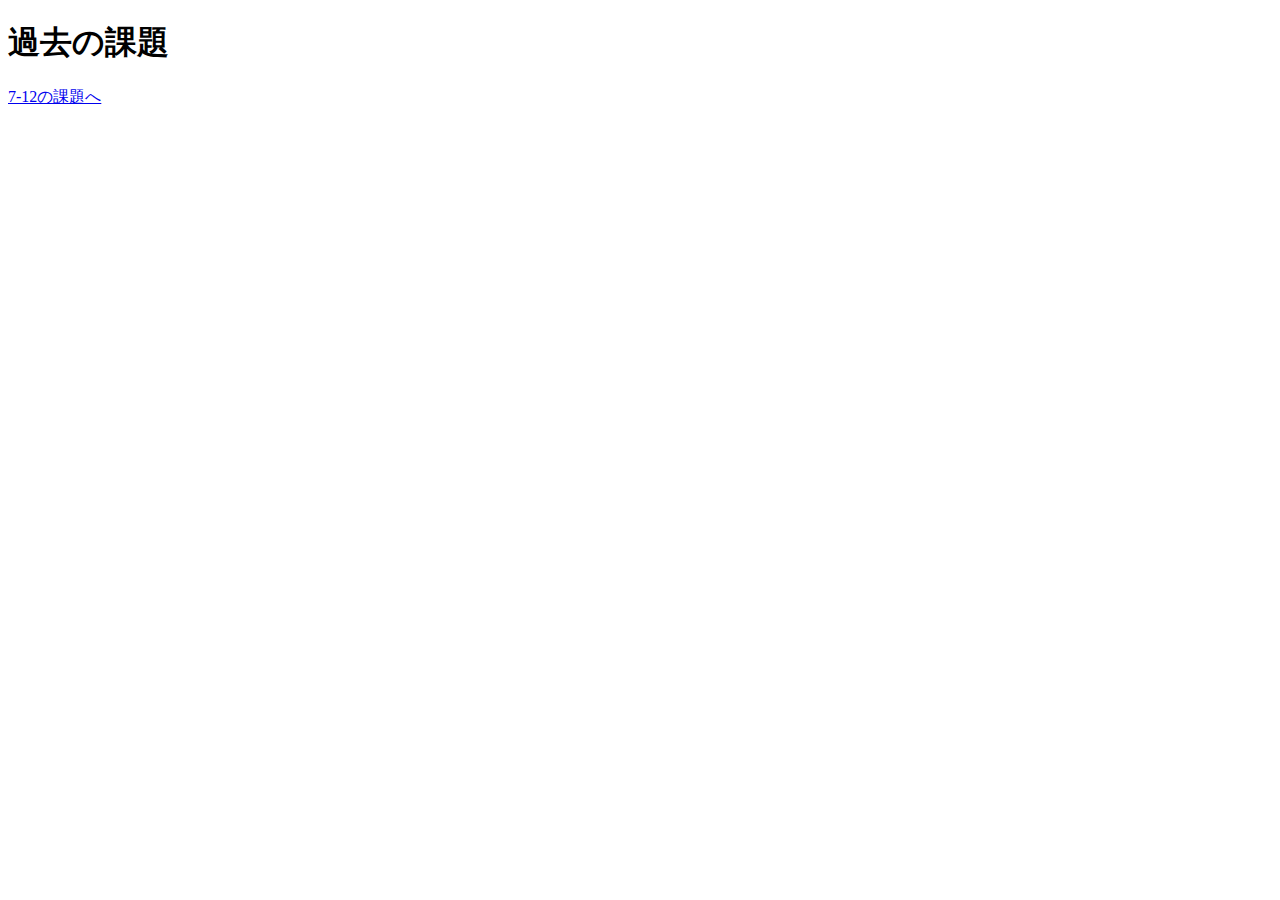
<file: index.html>
<!DOCTYPE html>
<html lang="ja">
<head>
    <meta charset="UTF-8">
    <meta name="viewport" content="width=device-width, initial-scale=1.0">
    <title>Document</title>
</head>
<body>
    <h1>過去の課題</h1>
    <a href="7-12.html">7-12の課題へ</a>
</body>
</html>
</file>
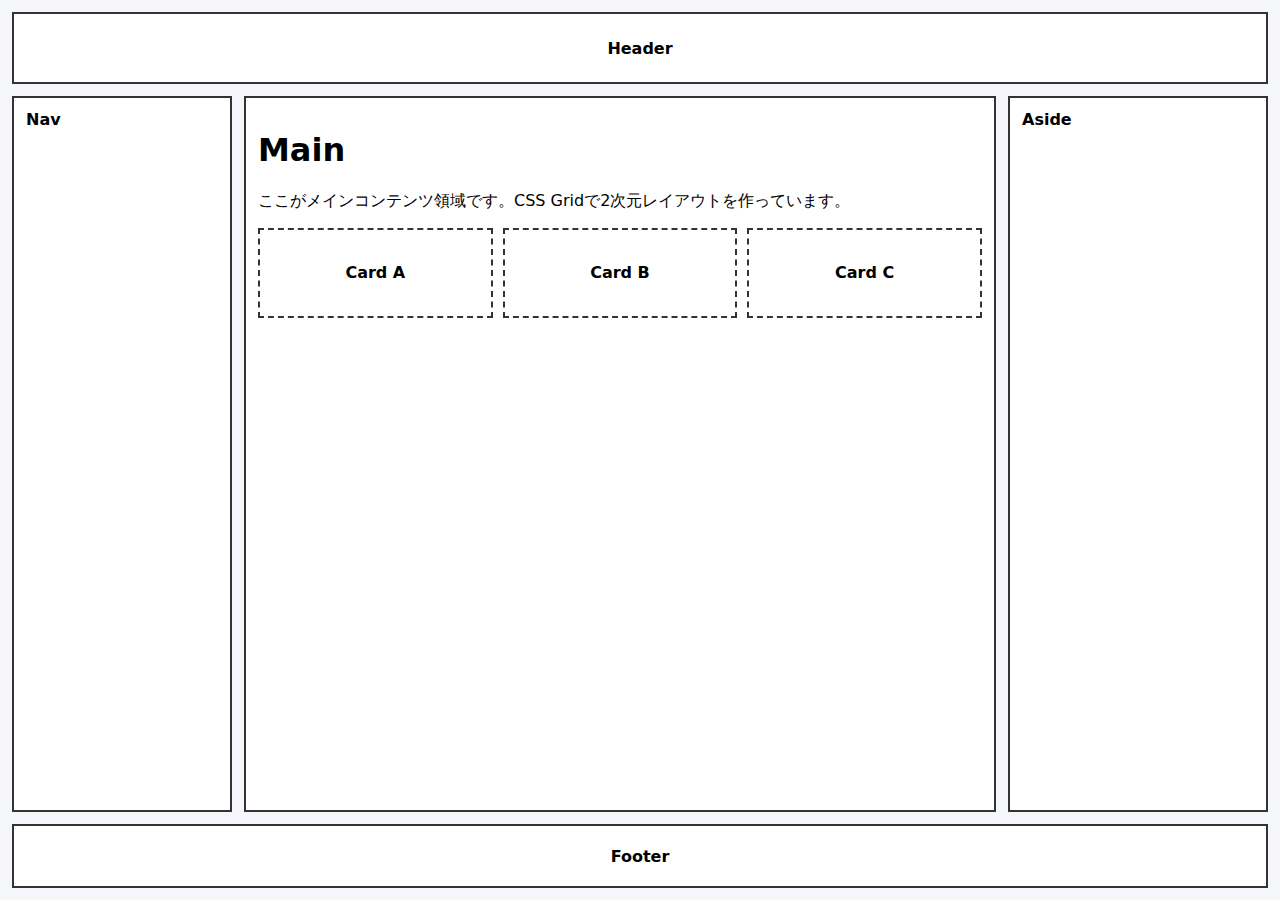
<file: 7-12.html>
<!doctype html>
<html lang="ja">
<head>
  <meta charset="utf-8" />
  <meta name="viewport" content="width=device-width, initial-scale=1" />
  <title>CSS Grid 課題</title>
  <link rel="stylesheet" href="7-12.css" />
</head>
<body>
  <div class="grid">
    <header class="header">Header</header>
    <nav class="nav">Nav</nav>
    <main class="main">
      <h1>Main</h1>
      <p>ここがメインコンテンツ領域です。CSS Gridで2次元レイアウトを作っています。</p>
      <div class="cards">
        <section class="card">Card A</section>
        <section class="card">Card B</section>
        <section class="card">Card C</section>
      </div>
    </main>
    <aside class="aside">Aside</aside>
    <footer class="footer">Footer</footer>
  </div>
</body>
</html>
</file>
<file: 7-12.css>
/* CSS Grid  */
* { box-sizing: border-box; }
body {
  margin: 0;
  font-family: system-ui, -apple-system, "Segoe UI", sans-serif;
  background: #f5f6fa;
}

/* グリッドコンテナ */
.grid {
  display: grid;
  gap: 12px;
  padding: 12px;

  /* 列（トラック）を定義 */
  grid-template-columns: 220px 1fr 260px;

  /* 行（トラック）を定義 */
  grid-template-rows: 72px 1fr 64px;

  /* エリア名で配置 */
  grid-template-areas:
    "header header header"
    "nav    main   aside"
    "footer footer footer";

  min-height: 100vh;
}

/* 各エリア（グリッドアイテム） */
.header { grid-area: header; }
.nav    { grid-area: nav; }
.main   { grid-area: main; }
.aside  { grid-area: aside; }
.footer { grid-area: footer; }

/* 見た目 */
.header, .nav, .main, .aside, .footer {
  border: 2px solid #333;
  background: #fff;
  padding: 12px;
}

.header, .footer {
  display: grid;
  place-items: center;
  font-weight: 800;
}

.nav, .aside {
  font-weight: 700;
}

/* main内もGridで“部品”を並べる（タイル） */
.cards {
  display: grid;
  grid-template-columns: repeat(3, 1fr);
  gap: 10px;
  margin-top: 12px;
}

.card {
  border: 2px dashed #333;
  padding: 16px;
  min-height: 90px;
  display: grid;
  place-items: center;
  font-weight: 800;
}

/* 画面が狭いときは縦積みに変更 */
@media (max-width: 900px) {
  .grid {
    grid-template-columns: 1fr;
    grid-template-rows: 72px auto 1fr auto 64px;
    grid-template-areas:
      "header"
      "nav"
      "main"
      "aside"
      "footer";
  }

  .cards {
    grid-template-columns: 1fr;
  }
}
</file>
